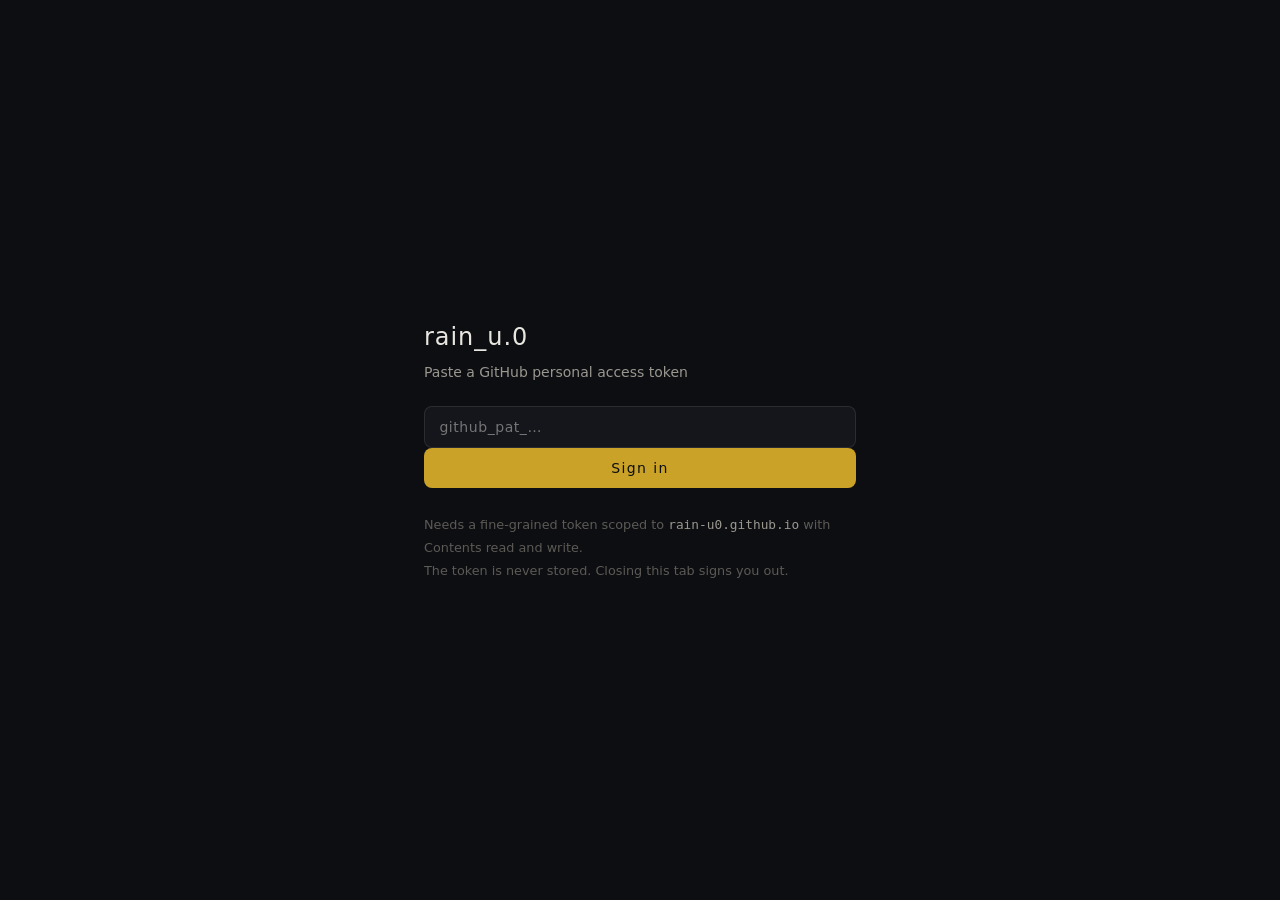
<file: admin.html>
<!DOCTYPE html>
<html lang="en">
<!--
  ═══════════════════════════════════════════════════════════════
  rain_u.0 — admin

  Edits the repo through the GitHub API. Nothing secret lives in
  this file: it is a form, and a form is useless without the token
  the operator pastes at runtime. That token is held in memory for
  the life of the tab and is never stored — closing the tab is the
  logout, which is one fewer thing to remember on a borrowed
  machine.

  In English, alone among the pages here. The site itself ships in
  four languages because it has readers; this has one operator, and
  translating it four ways would be four times the strings to keep
  in step for no one's benefit.
  ═══════════════════════════════════════════════════════════════
-->
<head>
  <meta charset="utf-8">
  <meta name="viewport" content="width=device-width, initial-scale=1">
  <meta name="robots" content="noindex, nofollow">
  <title>rain_u.0 — Admin</title>
  <link rel="stylesheet" href="css/admin.css?v=c4b01acfb6">
</head>
<body>

  <!-- ── Sign in ─────────────────────────────────────────────
       Shown until a token proves itself against the API. -->
  <section class="gate" id="gate">
    <div class="gate__box">
      <h1>rain_u.0</h1>
      <p class="gate__hint">Paste a GitHub personal access token</p>

      <form id="gate-form" autocomplete="off">
        <input type="password" id="token" placeholder="github_pat_…"
               spellcheck="false" autocomplete="off" required>
        <button type="submit" id="gate-go">Sign in</button>
      </form>

      <p class="gate__err" id="gate-err" hidden></p>

      <p class="gate__note">
        Needs a fine-grained token scoped to
        <code>rain-u0.github.io</code> with Contents read and write.<br>
        The token is never stored. Closing this tab signs you out.
      </p>
    </div>
  </section>

  <!-- ── Editor ──────────────────────────────────────────── -->
  <main class="app" id="app" hidden>
    <header class="bar">
      <div class="bar__left">
        <strong>rain_u.0</strong>
        <span class="bar__count" id="count">—</span>
      </div>
      <div class="bar__right">
        <!-- Fills with the bytes actually sent, so it only appears
             when there are images going up — a text-only save is over
             before a ring could finish drawing. aria-hidden because
             the status text beside it already says what is happening. -->
        <span class="ring" id="ring" hidden aria-hidden="true">
          <svg viewBox="0 0 24 24">
            <circle class="ring__track" cx="12" cy="12" r="10"/>
            <circle class="ring__fill"  cx="12" cy="12" r="10"/>
          </svg>
        </span>
        <span class="bar__state" id="state"></span>
        <button type="button" id="add" class="btn btn--ghost">Add photo</button>
        <button type="button" id="add-cat" class="btn btn--ghost">Add category</button>
        <button type="button" id="reload" class="btn btn--ghost">Reload</button>
        <button type="button" id="save" class="btn btn--go" disabled>Save</button>
        <button type="button" id="logout" class="btn btn--ghost">Sign out</button>
      </div>
    </header>

    <!-- Filled by js/admin.js: one section per category, rows inside -->
    <div class="groups" id="groups"></div>
  </main>

  <!-- ── Add a photo ─────────────────────────────────────────
       Two drop zones rather than one that pairs by filename: the
       names are generated from the field below, so the only way to
       get the pair the wrong way round is to drop them in the wrong
       boxes — which the previews sitting side by side make visible.
       Both are required; a photo without its wallpaper shot would
       ship a toggle that does nothing. -->
  <div class="sheet" id="sheet" hidden>
    <div class="sheet__box" role="dialog" aria-modal="true" aria-label="Add a photo">
      <h2 class="sheet__title">Add a photo</h2>

      <div class="drops">
        <label class="drop" id="drop-photo">
          <input type="file" accept=".jpg,.jpeg,.png,.webp" hidden>
          <span class="drop__slot"></span>
          <span class="drop__cap">Photo</span>
        </label>
        <label class="drop" id="drop-demo">
          <input type="file" accept=".jpg,.jpeg,.png,.webp" hidden>
          <span class="drop__slot"></span>
          <span class="drop__cap">Wallpaper screenshot</span>
        </label>
      </div>
      <p class="sheet__hint">
        Drop or click. JPG, PNG or WebP — HEIC cannot be read in a browser.
        Both are required.
      </p>

      <div class="sheet__row">
        <label class="sheet__lab" for="new-name">File name</label>
        <input type="text" id="new-name" spellcheck="false" autocomplete="off">
        <p class="sheet__note" id="name-note"></p>
      </div>

      <div class="sheet__row">
        <span class="sheet__lab">Titles</span>
        <div class="titles" id="new-titles"></div>
      </div>

      <div class="sheet__row">
        <label class="sheet__lab" for="new-cat">Category <span class="sheet__dim">— the cat value in photos.js</span></label>
        <select id="new-cat" class="row__cat"></select>
      </div>

      <p class="sheet__err" id="sheet-err" hidden></p>

      <div class="sheet__actions">
        <button type="button" id="sheet-cancel" class="btn btn--ghost">Cancel</button>
        <button type="button" id="sheet-add" class="btn btn--go">Add to the list</button>
      </div>
    </div>
  </div>

  <!-- ── Add a category ──────────────────────────────────────
       A category lives in three files at once: a filter button in
       template.html, four names in i18n/strings.json, and a rule in
       js/photos.js. All three are written together — the build
       rejects a key used without a definition, or defined and never
       used, so a partial edit fails in CI rather than shipping a
       filter that matches nothing.

       There is no rename. Changing a key means rewriting cat on every
       photo under it, and no visitor ever sees a key. -->
  <div class="sheet" id="catsheet" hidden>
    <div class="sheet__box" role="dialog" aria-modal="true" aria-label="Add a category">
      <h2 class="sheet__title">Add a category</h2>

      <div class="sheet__row">
        <label class="sheet__lab" for="cat-key">
          Key <span class="sheet__dim">— the cat value, and never shown to a visitor</span>
        </label>
        <input type="text" id="cat-key" spellcheck="false" autocomplete="off"
               placeholder="street">
        <p class="sheet__note" id="cat-note"></p>
      </div>

      <div class="sheet__row">
        <span class="sheet__lab">Names <span class="sheet__dim">— the filter button, one per language</span></span>
        <div class="titles" id="cat-names"></div>
      </div>

      <div class="sheet__row">
        <label class="sheet__lab" for="cat-desc">
          Note <span class="sheet__dim">— one English line, for the comment in photos.js</span>
        </label>
        <input type="text" id="cat-desc" spellcheck="false" autocomplete="off"
               placeholder="street scenes and signage">
      </div>

      <p class="sheet__err" id="cat-err" hidden></p>

      <div class="sheet__actions">
        <button type="button" id="cat-cancel" class="btn btn--ghost">Cancel</button>
        <button type="button" id="cat-save" class="btn btn--go">Add category</button>
      </div>
    </div>
  </div>

  <div class="toast" id="toast" hidden></div>

  <script src="js/admin.js?v=93df4079a7"></script>
</body>
</html>
</file>
<file: css/admin.css>
/* ═══════════════════════════════════════════════════════════════
   rain_u.0 — admin stylesheet

   Standalone. It borrows the site's palette so the two do not feel
   like different products, but none of the site's layout: this is a
   dense editing surface, not a gallery, and the two have almost no
   shared components.
   ═══════════════════════════════════════════════════════════════ */

:root {
  --bg:        #0d0e12;
  --bg-raised: #14161c;
  --bg-row:    #171a21;
  --fg:        #e8e6e1;
  --fg-dim:    #9a978f;
  --fg-faint:  #5c5a55;
  --accent:    #c9a227;
  --line:      rgb(232 230 225 / 0.10);
  --danger:    #d4644f;
  --ok:        #6fae6f;
  --ease:      cubic-bezier(0.16, 0.84, 0.44, 1);
  --font: "Helvetica Neue", "PingFang TC", "Noto Sans TC", system-ui, sans-serif;
}

*, *::before, *::after { box-sizing: border-box; }

body {
  margin: 0;
  background: var(--bg);
  color: var(--fg);
  font-family: var(--font);
  font-size: 14px;
  line-height: 1.6;
  -webkit-font-smoothing: antialiased;
}

button, input, select { font-family: inherit; font-size: inherit; color: inherit; }

/* ── Sign in ──────────────────────────────────────────────── */
.gate {
  min-height: 100vh;
  display: flex;
  align-items: center;
  justify-content: center;
  padding: 1.5rem;
}

/* A class with `display` outranks the browser's own [hidden] rule, so
   setting .hidden on this element would otherwise leave it in place —
   covering the editor rather than revealing it. */
.gate[hidden] { display: none; }

.gate__box { width: 100%; max-width: 27rem; }
.gate__box h1 { font-size: 1.5rem; font-weight: 400; letter-spacing: 0.04em; margin: 0 0 0.3rem; }
.gate__hint { color: var(--fg-dim); margin: 0 0 1.4rem; }

#token {
  width: 100%;
  padding: 0.75rem 0.9rem;
  background: var(--bg-raised);
  border: 1px solid var(--line);
  border-radius: 0.5rem;
  letter-spacing: 0.04em;
}
#token:focus { outline: none; border-color: var(--accent); }

#gate-go {
  width: 100%;
  padding: 0.75rem;
  border: 0;
  border-radius: 0.5rem;
  background: var(--accent);
  color: #0d0e12;
  letter-spacing: 0.1em;
  cursor: pointer;
}
#gate-go:disabled { opacity: 0.5; cursor: default; }

.gate__err {
  margin: 1rem 0 0;
  padding: 0.7rem 0.9rem;
  border: 1px solid var(--danger);
  border-radius: 0.5rem;
  color: var(--danger);
}
.gate__err[hidden] { display: none; }

.gate__note { margin: 1.6rem 0 0; color: var(--fg-faint); font-size: 0.8rem; line-height: 1.8; }
.gate__note code { color: var(--fg-dim); }

/* ── Top bar ──────────────────────────────────────────────── */
.app[hidden] { display: none; }

.bar {
  position: sticky;
  top: 0;
  z-index: 10;
  display: flex;
  flex-wrap: wrap;
  gap: 0.8rem;
  align-items: center;
  justify-content: space-between;
  padding: 0.8rem clamp(0.8rem, 3vw, 1.6rem);
  background: rgb(13 14 18 / 0.92);
  backdrop-filter: blur(12px);
  border-bottom: 1px solid var(--line);
}

.bar__left { display: flex; align-items: baseline; gap: 0.7rem; }
.bar__count { color: var(--fg-dim); font-size: 0.85rem; }
/* Wraps. Five buttons come to about 390px, which a phone does not
   have — and .bar wrapping does not help when the group inside it
   cannot. */
.bar__right {
  display: flex;
  flex-wrap: wrap;
  justify-content: flex-end;
  align-items: center;
  gap: 0.5rem;
}
.bar__state { color: var(--fg-dim); font-size: 0.82rem; margin-right: 0.3rem; }
.bar__state.is-dirty { color: var(--accent); }

.btn {
  padding: 0.45rem 0.9rem;
  border-radius: 0.45rem;
  border: 1px solid var(--line);
  background: transparent;
  cursor: pointer;
  transition: border-color 0.25s var(--ease), background 0.25s var(--ease);
}
.btn:hover { border-color: var(--fg-faint); }
.btn--go { background: var(--accent); color: #0d0e12; border-color: var(--accent); }
.btn--go:disabled { opacity: 0.35; cursor: default; }
.btn--go:not(:disabled):hover { background: #d8b135; }

/* ── Category groups ──────────────────────────────────────── */
.groups { padding: clamp(0.8rem, 3vw, 1.6rem); max-width: 78rem; margin: 0 auto; }

.group { margin-bottom: 2rem; }

.group__head {
  display: flex;
  align-items: baseline;
  gap: 0.6rem;
  padding-bottom: 0.5rem;
  border-bottom: 1px solid var(--line);
  margin-bottom: 0.6rem;
}
.group__name { color: var(--accent); letter-spacing: 0.1em; }
.group__key  { color: var(--fg-faint); font-size: 0.78rem; }
.group__n    { color: var(--fg-dim); font-size: 0.8rem; margin-left: auto; }

/* ── One photo ────────────────────────────────────────────── */
.row {
  display: grid;
  grid-template-columns: auto 68px 1fr auto;
  gap: 0.9rem;
  align-items: start;
  padding: 0.7rem;
  margin-bottom: 0.4rem;
  background: var(--bg-row);
  border: 1px solid transparent;
  border-radius: 0.55rem;
}
.row.is-over  { border-color: var(--accent); }
.row.is-drag  { opacity: 0.4; }

.row__grip {
  cursor: grab;
  color: var(--fg-faint);
  padding: 0.3rem 0.2rem;
  line-height: 1;
  user-select: none;
}
.row__grip:active { cursor: grabbing; }

.row__thumb {
  width: 68px;
  aspect-ratio: 2 / 3;
  object-fit: cover;
  border-radius: 0.3rem;
  background: var(--bg-raised);
}

.row__body { min-width: 0; }
.row__file {
  color: var(--fg-faint);
  font-size: 0.75rem;
  letter-spacing: 0.03em;
  margin-bottom: 0.45rem;
  word-break: break-all;
}

.titles { display: grid; grid-template-columns: repeat(4, 1fr); gap: 0.4rem; }
@media (max-width: 900px) { .titles { grid-template-columns: repeat(2, 1fr); } }
@media (max-width: 560px) { .titles { grid-template-columns: 1fr; } }

.field { position: relative; }
.field input {
  width: 100%;
  padding: 0.42rem 0.55rem 0.42rem 2.1rem;
  background: var(--bg-raised);
  border: 1px solid var(--line);
  border-radius: 0.35rem;
}
.field input:focus { outline: none; border-color: var(--fg-faint); }
/* Empty is the error state: every language is required, and the row
   cannot be saved while one is blank. */
.field input.is-empty { border-color: var(--danger); }

.field__lang {
  position: absolute;
  left: 0.5rem;
  top: 50%;
  transform: translateY(-50%);
  font-size: 0.65rem;
  letter-spacing: 0.06em;
  color: var(--fg-faint);
  pointer-events: none;
}

/* The wallpaper tile sits to the left of the select and the delete
   button, spanning both, rather than stacked above them — stacked, it
   roughly doubled the height of every row. */
.row__side {
  display: grid;
  grid-template-columns: auto auto;
  grid-template-rows: auto 1fr;
  align-content: start;
  align-items: start;
  gap: 0.4rem;
}
.row__side .row__demo { grid-row: span 2; }

.row__cat {
  padding: 0.42rem 0.5rem;
  background: var(--bg-raised);
  border: 1px solid var(--line);
  border-radius: 0.35rem;
  cursor: pointer;
}

/* ── Toast ────────────────────────────────────────────────── */
.toast {
  position: fixed;
  left: 50%;
  bottom: 1.6rem;
  transform: translate(-50%, 0.5rem);
  z-index: 50;
  max-width: min(40rem, 90vw);
  padding: 0.7rem 1.2rem;
  border: 1px solid var(--line);
  border-radius: 0.5rem;
  background: var(--bg-raised);
  box-shadow: 0 16px 40px rgb(0 0 0 / 0.5);
  opacity: 0;
  transition: opacity 0.3s var(--ease), transform 0.3s var(--ease);
}
.toast[hidden] { display: none; }
.toast.show { opacity: 1; transform: translate(-50%, 0); }
.toast.is-bad { border-color: var(--danger); color: var(--danger); }
.toast.is-ok  { border-color: var(--ok); }

/* ── Row delete ───────────────────────────────────────────── */
.row__del {
  padding: 0.3rem 0.5rem;
  border: 1px solid var(--line);
  border-radius: 0.35rem;
  background: transparent;
  color: var(--fg-faint);
  cursor: pointer;
  transition: color 0.25s var(--ease), border-color 0.25s var(--ease);
}
.row__del:hover { color: var(--danger); border-color: var(--danger); }

/* ── Row wallpaper screenshot ─────────────────────────────── */
/* Smaller than the photo thumbnail beside the titles, so the two are
   not mistaken for each other; captioned so it says what it is. */
.row__demo {
  display: flex;
  flex-direction: column;
  align-items: center;
  gap: 0.25rem;
  padding: 0.3rem;
  border: 1px dashed var(--line);
  border-radius: 0.35rem;
  cursor: pointer;
  transition: border-color 0.25s var(--ease);
}
.row__demo:hover,
.row__demo.is-over { border-color: var(--accent); }
.row__demo.is-swapped { border-style: solid; border-color: var(--ok); }

.row__demo img {
  width: 40px;
  aspect-ratio: 9 / 19.5;
  object-fit: cover;
  border-radius: 0.25rem;
  background: var(--bg-raised);
}

.row__demo-cap {
  font-size: 0.62rem;
  letter-spacing: 0.04em;
  color: var(--fg-faint);
}
.row__demo.is-swapped .row__demo-cap { color: var(--ok); }

/* A row staged for deletion stays visible until the save that carries
   it out, so the change can still be reconsidered by reloading. */
.row.is-new { border-color: var(--ok); }

/* ── Add-a-photo sheet ────────────────────────────────────── */
.sheet {
  position: fixed;
  inset: 0;
  z-index: 40;
  display: flex;
  align-items: flex-start;
  justify-content: center;
  padding: clamp(1rem, 5vh, 3rem) 1rem;
  overflow-y: auto;
  background: rgb(8 9 12 / 0.72);
  backdrop-filter: blur(6px);
}
.sheet[hidden] { display: none; }

.sheet__box {
  width: 100%;
  max-width: 46rem;
  padding: clamp(1.1rem, 3vw, 1.8rem);
  background: var(--bg-raised);
  border: 1px solid var(--line);
  border-radius: 0.7rem;
  box-shadow: 0 24px 60px rgb(0 0 0 / 0.6);
}

.sheet__title { margin: 0 0 1.1rem; font-size: 1.1rem; font-weight: 400; letter-spacing: 0.05em; }

.drops { display: grid; grid-template-columns: 1fr 1fr; gap: 0.8rem; }
@media (max-width: 560px) { .drops { grid-template-columns: 1fr; } }

.drop {
  display: flex;
  flex-direction: column;
  gap: 0.5rem;
  padding: 0.7rem;
  border: 1px dashed var(--fg-faint);
  border-radius: 0.5rem;
  cursor: pointer;
  transition: border-color 0.25s var(--ease), background 0.25s var(--ease);
}
.drop:hover, .drop.is-over { border-color: var(--accent); background: rgb(201 162 39 / 0.05); }
.drop.is-set { border-style: solid; border-color: var(--ok); }

.drop__slot {
  display: block;
  aspect-ratio: 2 / 3;
  max-height: 15rem;
  border-radius: 0.35rem;
  background: var(--bg) center / contain no-repeat;
}
.drop__cap { font-size: 0.8rem; color: var(--fg-dim); text-align: center; }
.drop.is-set .drop__cap { color: var(--ok); }

.sheet__hint { margin: 0.6rem 0 1.2rem; color: var(--fg-faint); font-size: 0.78rem; line-height: 1.7; }

.sheet__row { margin-bottom: 1rem; }
.sheet__lab { display: block; margin-bottom: 0.35rem; color: var(--fg-dim); font-size: 0.8rem; }

#new-name {
  width: 100%;
  padding: 0.5rem 0.6rem;
  background: var(--bg);
  border: 1px solid var(--line);
  border-radius: 0.35rem;
  letter-spacing: 0.03em;
}
#new-name:focus { outline: none; border-color: var(--fg-faint); }
#new-name.is-bad { border-color: var(--danger); }

.sheet__note { margin: 0.35rem 0 0; font-size: 0.75rem; color: var(--fg-faint); min-height: 1.2em; }
.sheet__note.is-bad { color: var(--danger); }

#new-cat { width: 100%; }

.sheet__err {
  margin: 0 0 1rem;
  padding: 0.6rem 0.8rem;
  border: 1px solid var(--danger);
  border-radius: 0.4rem;
  color: var(--danger);
  font-size: 0.85rem;
}
.sheet__err[hidden] { display: none; }

.sheet__actions { display: flex; justify-content: flex-end; gap: 0.5rem; }

.sheet__dim { color: var(--fg-faint); }

/* ── Category controls ────────────────────────────────────── */
.group__del {
  margin-left: 0.7rem;
  padding: 0.15rem 0.5rem;
  border: 1px solid var(--line);
  border-radius: 0.3rem;
  background: transparent;
  color: var(--fg-faint);
  font-size: 0.72rem;
  cursor: pointer;
}
.group__del:hover:not(:disabled) { color: var(--danger); border-color: var(--danger); }
/* Disabled rather than hidden: the reason it cannot be removed is the
   count sitting next to it, and hiding the control hides the rule. */
.group__del:disabled { opacity: 0.3; cursor: not-allowed; }

#cat-key, #cat-desc {
  width: 100%;
  padding: 0.5rem 0.6rem;
  background: var(--bg);
  border: 1px solid var(--line);
  border-radius: 0.35rem;
}
#cat-key:focus, #cat-desc:focus { outline: none; border-color: var(--fg-faint); }
#cat-key.is-bad { border-color: var(--danger); }

.bar__state.is-busy { color: var(--fg); }

/* ── Upload ring ──────────────────────────────────────────────
   r=10 gives a circumference of 2πr ≈ 62.83. Drawing a fraction of
   it is a dash that long offset by the part not yet done, which is
   what --p sets. Rotated so it starts at twelve o'clock rather than
   three, where SVG angles begin.
   ──────────────────────────────────────────────────────────── */
.ring {
  --p: 0;
  display: inline-flex;
  width: 1.15rem;
  height: 1.15rem;
}
.ring[hidden] { display: none; }

.ring svg {
  width: 100%;
  height: 100%;
  transform: rotate(-90deg);
  overflow: visible;
}

.ring circle {
  fill: none;
  stroke-width: 2.5;
  stroke-linecap: round;
}

.ring__track { stroke: var(--line); }

.ring__fill {
  stroke: var(--accent);
  stroke-dasharray: 62.83;
  stroke-dashoffset: calc(62.83 * (1 - var(--p)));
  /* Short enough to smooth the jump when one file finishes, long
     enough not to lag behind the bytes it is reporting. */
  transition: stroke-dashoffset 0.18s linear;
}

/* ── Narrow screens ───────────────────────────────────────────
   The bar is sticky, so every row it grows by is a row taken from
   the list underneath. Tightening the buttons keeps the wrap to two
   lines on a phone instead of three.
   ──────────────────────────────────────────────────────────── */
@media (max-width: 560px) {
  .bar { padding: 0.6rem 0.8rem; gap: 0.5rem; }
  .btn { padding: 0.4rem 0.7rem; }
  .bar__count { font-size: 0.78rem; }

  /* The thumbnail and the controls both shrink; the titles below them
     already drop to one column at this width. */
  .row { grid-template-columns: auto 52px 1fr; gap: 0.6rem; }
  .row__thumb { width: 52px; }
  /* Out of the grid's last column and onto its own line, where a
     select and a button have room to sit side by side. */
  .row__side {
    grid-column: 1 / -1;
    display: flex;
    flex-direction: row;
    justify-content: flex-end;
  }
  .row__cat { flex: 1; min-width: 0; }
  /* Beside the select and the button now, so lay it on its side */
  .row__demo { flex-direction: row; padding: 0.2rem 0.45rem 0.2rem 0.2rem; }
  .row__demo img { width: 22px; }
}
</file>
